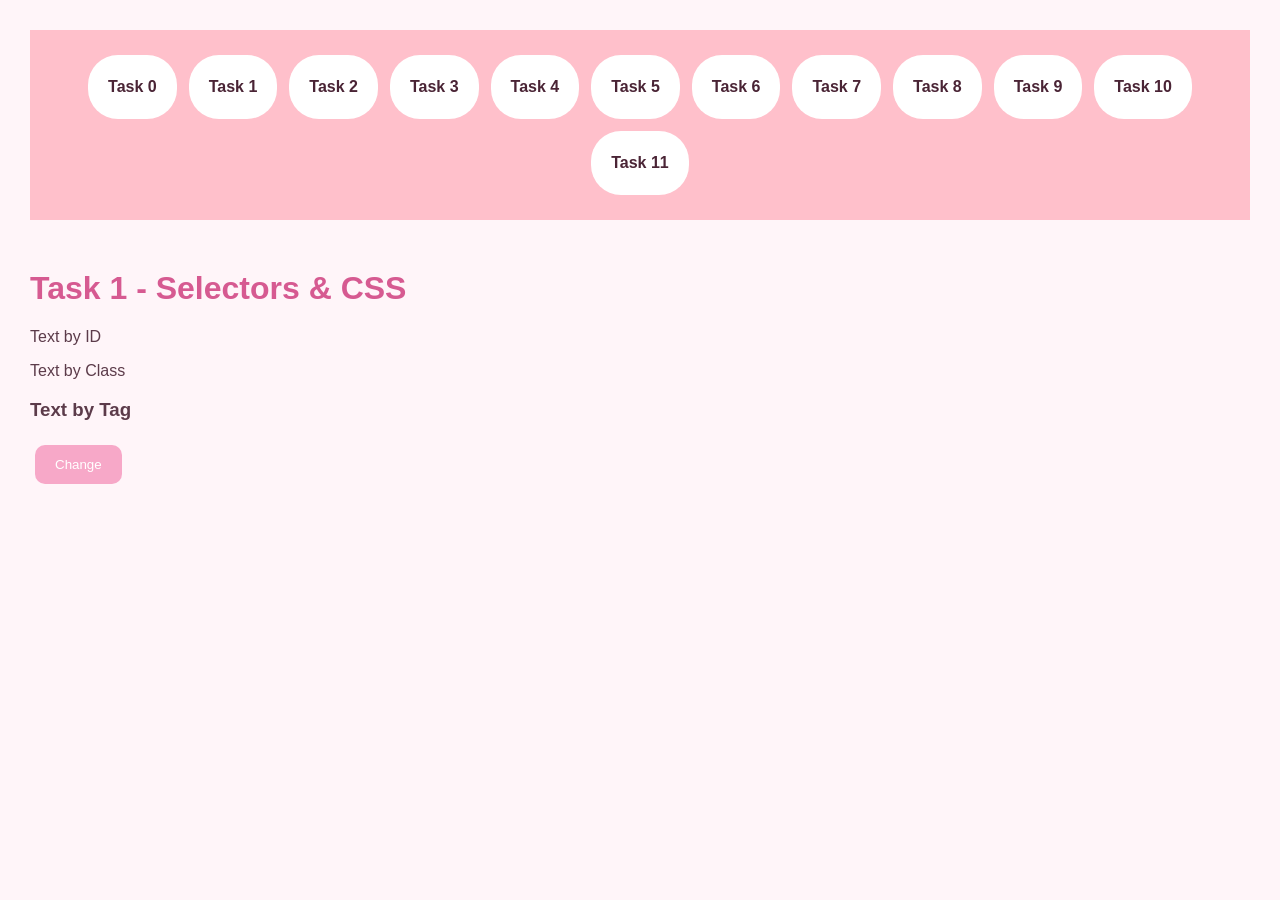
<file: task1.html>
<!DOCTYPE html>
<html>
<head>
    <title>Task 1</title>
    <link rel="stylesheet" href="style.css">
</head>
<body>


<nav>
    <a href="index.html">Task 0</a>
    <a href="task1.html">Task 1</a>
    <a href="task2.html">Task 2</a>
    <a href="task3.html">Task 3</a>
    <a href="task4.html">Task 4</a>
    <a href="task5.html">Task 5</a>
    <a href="task6.html">Task 6</a>
    <a href="task7.html">Task 7</a>
    <a href="task8.html">Task 8</a>
    <a href="task9.html">Task 9</a>
    <a href="task10.html">Task 10</a>
    <a href="task11.html">Task 11</a>
</nav>


<h1>Task 1 - Selectors & CSS</h1>

<p id="first">Text by ID</p>
<p class="second">Text by Class</p>
<h3>Text by Tag</h3>

<button id="change">Change</button>

<script src="https://code.jquery.com/jquery-3.7.1.min.js"></script>

<script>
$(document).ready(function() {

    $("#change").click(function() {
        $("#first").text("Changed with ID");
        $(".second").html("<b>Changed with Class</b>");
        $("h3").css("color", "red");
    });

});
</script>

</body>
</html>
</file>
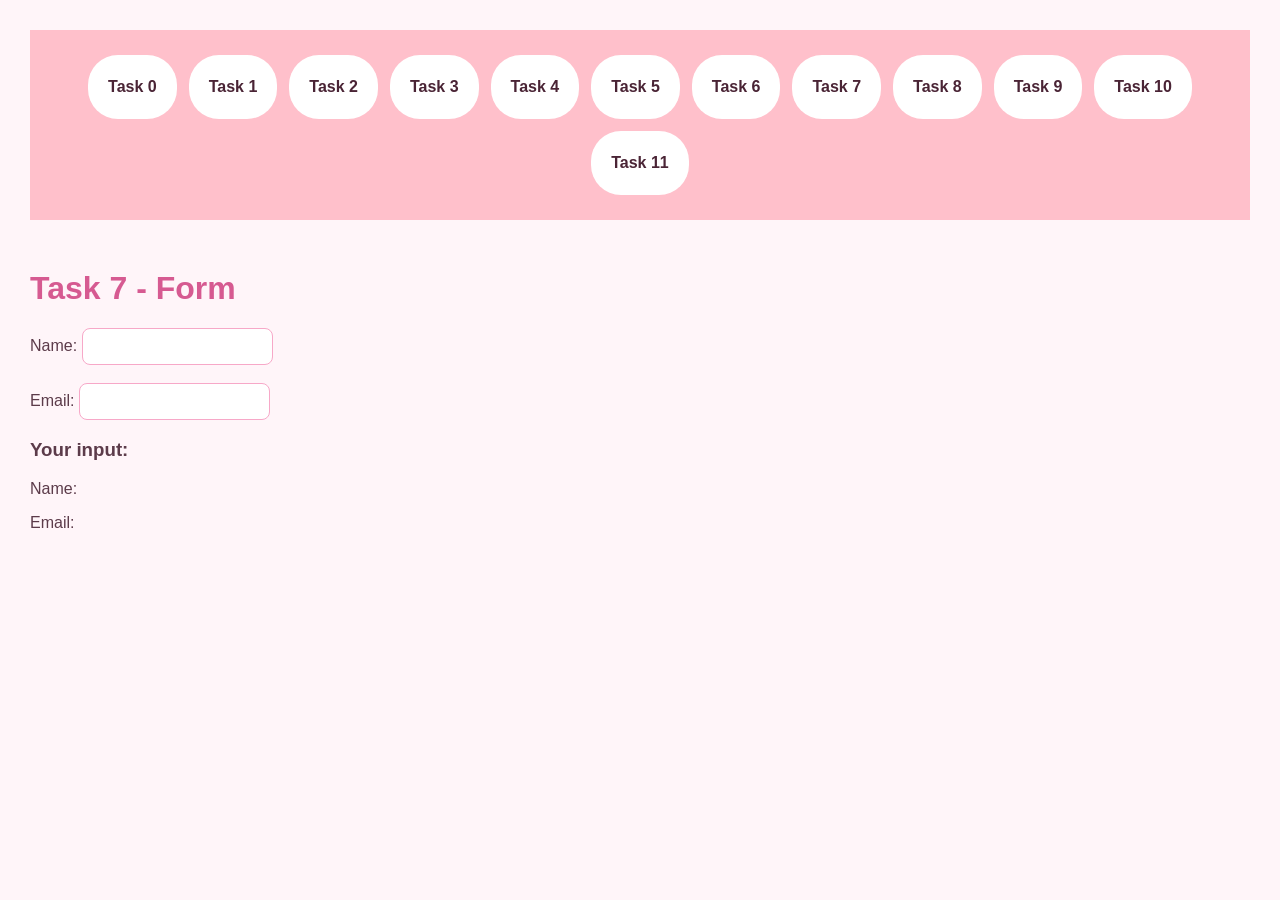
<file: task7.html>
<!DOCTYPE html>
<html>
<head>
    <title>Task 7</title>
    <link rel="stylesheet" href="style.css">
</head>
<body>

<nav>
    <a href="index.html">Task 0</a>
    <a href="task1.html">Task 1</a>
    <a href="task2.html">Task 2</a>
    <a href="task3.html">Task 3</a>
    <a href="task4.html">Task 4</a>
    <a href="task5.html">Task 5</a>
    <a href="task6.html">Task 6</a>
    <a href="task7.html">Task 7</a>
    <a href="task8.html">Task 8</a>
    <a href="task9.html">Task 9</a>
    <a href="task10.html">Task 10</a>
    <a href="task11.html">Task 11</a>
</nav>


<h1>Task 7 - Form</h1>

<label>Name:</label>
<input type="text" id="name">

<br><br>

<label>Email:</label>
<input type="email" id="email">

<h3>Your input:</h3>

<p>Name: <span id="showName"></span></p>
<p>Email: <span id="showEmail"></span></p>

<script src="https://code.jquery.com/jquery-3.7.1.min.js"></script>

<script>
$("#name").on("input", function() {
    $("#showName").text($("#name").val());
});

$("#email").on("input", function() {
    $("#showEmail").text($("#email").val());
});
</script>

</body>
</html>
</file>
<file: style.css>
body {
    font-family: Arial, sans-serif;
    background-color: #fff5f9;
    color: #5c3b4a;
    margin: 30px;
}

nav {
    background-color: #ffd6e7;
    padding: 20px;
    border-radius: 15px;
    margin-bottom: 30px;
    line-height: 40px;
}

nav a {
    color: #a33d70;
    text-decoration: none;
    margin-right: 15px;
    font-weight: bold;
}

nav a:hover {
    color: #e75490;
}

h1 {
    color: #d65a91;
}

button {
    background-color: #f7a8c8;
    color: white;
    border: none;
    padding: 12px 20px;
    margin: 5px;
    border-radius: 10px;
    cursor: pointer;
}

button:hover {
    background-color: #e77ca9;
}

input {
    padding: 10px;
    border: 1px solid #f7a8c8;
    border-radius: 8px;
}

.box {
    width: 100px;
    height: 100px;
    background-color: #f7a8c8;
    position: relative;
    margin-top: 20px;
    border-radius: 10px;
}

img {
    width: 250px;
    border-radius: 12px;
}

.panel {
    padding: 20px;
    background-color: #ffd6e7;
    border-radius: 10px;
    margin-top: 10px;
}

.section {
    background-color: #f7a8c8;
    padding: 15px;
    margin-top: 8px;
    border-radius: 10px;
    cursor: pointer;
}

.content {
    padding: 15px;
    background-color: white;
    border-radius: 10px;
    display: none;
}


nav {
    background-color: #ffc0cb;
    padding: 25px;
    display: flex;
    justify-content: center;
    flex-wrap: wrap;
    gap: 12px;
    margin-bottom: 50px;
    border-radius: 0;
}

nav a {
    background-color: white;
    color: #4a2435;
    padding: 12px 20px;
    border-radius: 30px;
    text-decoration: none;
    font-weight: bold;
    margin: 0;
}

nav a:hover {
    background-color: #f8a5c5;
    color: white;
}
</file>
